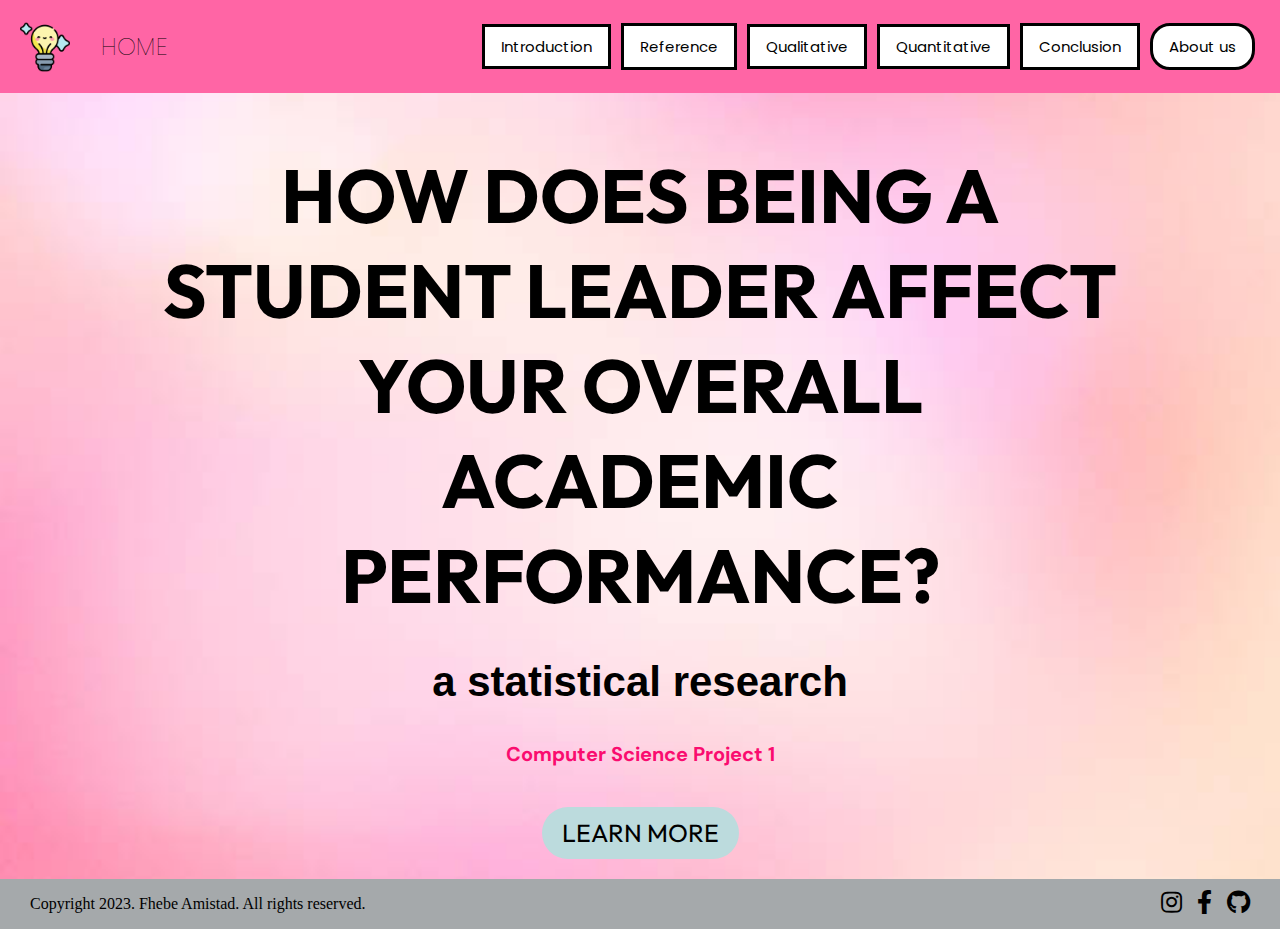
<file: index.html>
<!DOCTYPE html>
<html lang="en">


<head>
    <meta charset="UTF-8">
    <meta name="viewport" content="width=device-width, initial-scale=1.0">
    <title> Statistical Research on Student Leaders</title>
    <link href="https://fonts.googleapis.com/css2?family=Agbalumo&display=swap" rel="stylesheet">
    <link href="https://fonts.googleapis.com/css2?family=Poppins&display=swap" rel="stylesheet">
    <link href="https://fonts.googleapis.com/css2?family=Outfit&display=swap" rel="stylesheet">
    <link href="https://fonts.googleapis.com/css2?family=Playfair+Display:ital,wght@1,500&display=swap" rel="stylesheet">
    <link rel="stylesheet" href="https://cdnjs.cloudflare.com/ajax/libs/font-awesome/5.15.4/css/all.min.css">
    <link rel="stylesheet" href="styles.css">
    <link rel="icon" type="image/x-icon" href="images/favicon1.ico">
</head>

<body>
    <div class="navbar">
        <div class="navbar-left">
            <img src="images/favicon.png" alt="Logo" height="50">
            <a href="index.html">HOME</a></a>
        </div>
        <div class="navbar-right">
            <div class="dropdown">
                <a href="background.html">Introduction</a>
                <div class="dropdown-content">
                    <a href="background.html">Background</a>
                    <a href="objective.html">Objective</a>
                </div>
            </div>
            <a href="reference.html">Reference</a>
            <div class="dropdown">
                <a href="position.html">Qualitative</a>
                <div class="dropdown-content">
                    <a href="position.html">Position</a>
                    <a href="school.html">School</a>
                </div>
            </div>
            <div class="dropdown">
                <a href="grades.html">Quantitative</a>
                <div class="dropdown-content">
                    <a href="grades.html">Grades</a>
                    <a href="age.html">Age</a>
                </div>
            </div>
            <a href="conclusion.html">Conclusion</a>
            <a href="aboutus.html" class="circle">About us</a>
        </div>
    </div>

    <h1>HOW DOES BEING A STUDENT LEADER AFFECT YOUR OVERALL ACADEMIC PERFORMANCE?</h1>
    <h2>a statistical research</h2>
    <h3> Computer Science Project 1</h3>
    <div class="learn-more" onclick="window.location.href='background.html'"> LEARN MORE </div>
    

    <footer>
        <p>Copyright 2023. Fhebe Amistad. All rights reserved.</p>
        <div class="footer-links">
            <a href="https://www.instagram.com/ahahahahnahaba/"><i class="fab fa-instagram"></i></a>
            <a href="https://www.facebook.com/fhebeanne.amistad"><i class="fab fa-facebook-f"></i></a>
            <a href="https://github.com/asdfjkl000"><i class="fab fa-github"></i></a>
        </div>
    </footer>
    
</body>

</html>
</file>
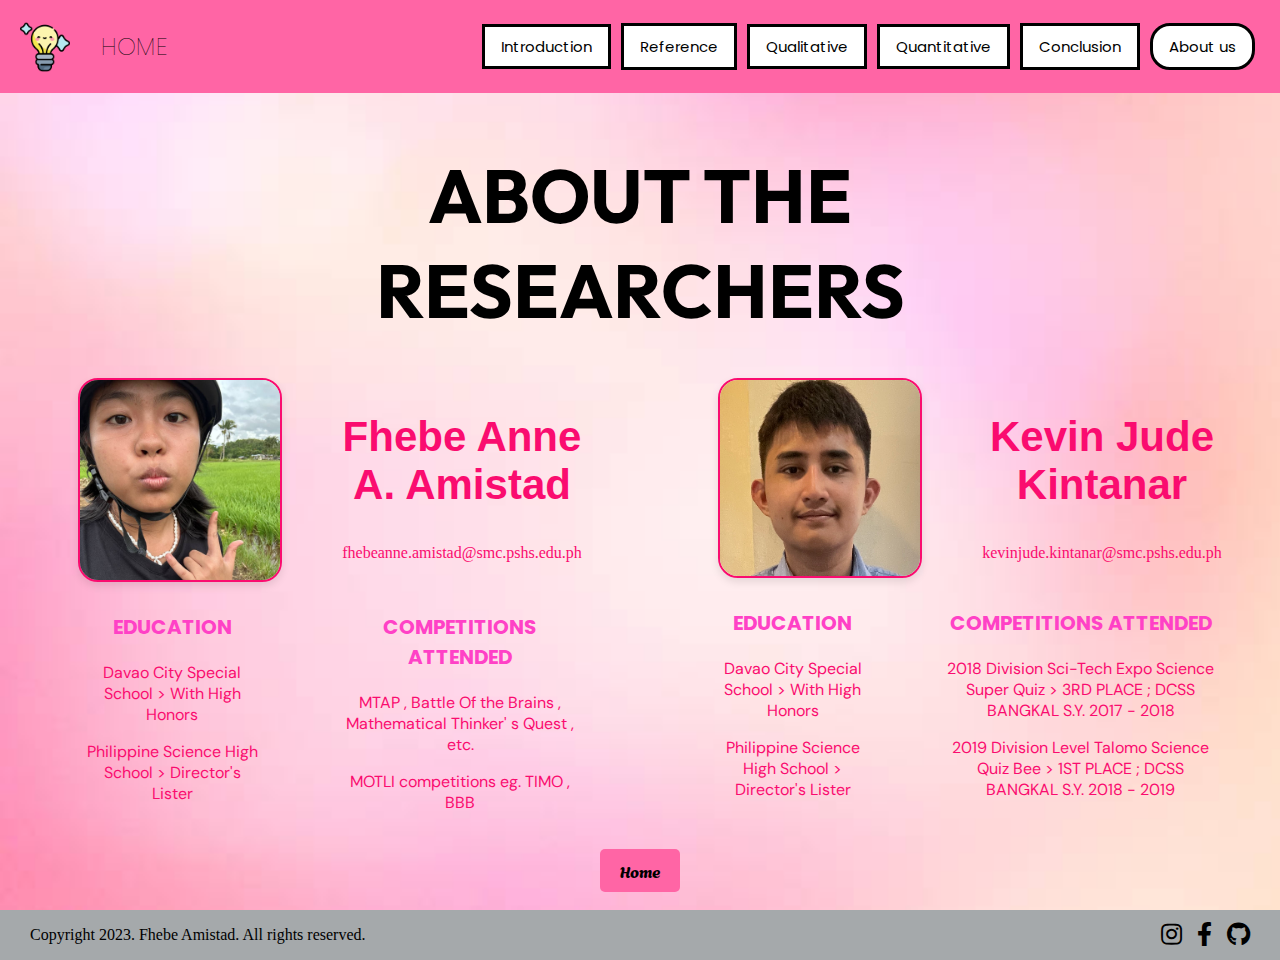
<file: aboutus.html>
<!DOCTYPE html>
<html lang="en">


<head>
    <meta charset="UTF-8">
    <meta name="viewport" content="width=device-width, initial-scale=1.0">
    <title>About us</title>
    <link href="https://fonts.googleapis.com/css2?family=Agbalumo&display=swap" rel="stylesheet">
    <link href="https://fonts.googleapis.com/css2?family=Poppins&display=swap" rel="stylesheet">
    <link href="https://fonts.googleapis.com/css2?family=Outfit&display=swap" rel="stylesheet">
    <link href="https://fonts.googleapis.com/css2?family=Playfair+Display:ital,wght@1,500&display=swap" rel="stylesheet">
    <link rel="stylesheet" href="https://cdnjs.cloudflare.com/ajax/libs/font-awesome/5.15.4/css/all.min.css">
    <link rel="stylesheet" href="styles.css">
    <link rel="icon" type="image/x-icon" href="images/favicon1.ico">
</head>

<body>
    <div class="navbar">
        <div class="navbar-left">
            <img src="images/favicon.png" alt="Logo" height="50">
            <a href="index.html">HOME</a></a>
        </div>           

        <div class="navbar-right">
            <div class="dropdown">
                <a href="background.html">Introduction</a>
                <div class="dropdown-content">
                    <a href="background.html">Background</a>
                    <a href="objective.html">Objective</a>
                </div>
            </div>
            <a href="reference.html">Reference</a>
            <div class="dropdown">
                <a href="position.html">Qualitative</a>
                <div class="dropdown-content">
                    <a href="position.html">Position</a>
                    <a href="school.html">School</a>
                </div>
            </div>
            <div class="dropdown">
                <a href="grades.html">Quantitative</a>
                <div class="dropdown-content">
                    <a href="grades.html">Grades</a>
                    <a href="age.html">Age</a>
                </div>
            </div>
            <a href="conclusion.html">Conclusion</a>
            <a href="aboutus.html" class="circle">About us</a>
        </div>
    </div>

    <h1>ABOUT THE RESEARCHERS</h1>
    <div class="researchers-container">
    
        <div class="researcher">
            <div class="header">
                <img src="images/fhebe.jpg" alt="Researcher 1" class="researcher-img">
                <div class="header-info">
                    <h2>Fhebe Anne A. Amistad</h2>
                    <p>fhebeanne.amistad@smc.pshs.edu.ph</p>
                </div>
            </div>
            <div class="body">
                <div class="educ">
                    <h3>EDUCATION</h3>
                    <p>Davao City Special School > With High Honors</p>
                    <p>Philippine Science High School > Director's Lister</p>
                </div>
                <div class="comp">
                    <h3>COMPETITIONS ATTENDED</h3>
                    <p>MTAP , Battle Of the Brains , Mathematical Thinker' s Quest , etc.</p>
                    <p>MOTLI competitions eg. TIMO , BBB</p>
                </div>
            </div>
        </div>
    
        <div class="researcher">
            <div class="header">
                <img src="images/kevin.png" alt="Researcher 1" class="researcher-img">
                <div class="header-info">
                    <h2>Kevin Jude Kintanar</h2>
                    <p>kevinjude.kintanar@smc.pshs.edu.ph</p>
                </div>
            </div>
            <div class="body">
                <div class="educ">
                    <h3>EDUCATION</h3>
                    <p>Davao City Special School > With High Honors </p>
                    <p>Philippine Science High School > Director's Lister </p>
                </div>
                <div class="comp">
                    <h3>COMPETITIONS ATTENDED</h3>
                    <p>2018 Division Sci-Tech Expo Science Super Quiz > 3RD PLACE ; DCSS BANGKAL S.Y. 2017 - 2018</p>
                    <p>2019 Division Level Talomo Science Quiz Bee > 1ST PLACE ; DCSS BANGKAL S.Y. 2018 - 2019</p>
                </div>
            </div>
        </div>
    
        
    </div>
    
    <a href="index.html" class="home-btn">Home</a>
        <br><br>

    <footer>
        <p>Copyright 2023. Fhebe Amistad. All rights reserved.</p>
        <div class="footer-links">
            <a href="https://www.instagram.com/ahahahahnahaba/"><i class="fab fa-instagram"></i></a>
            <a href="https://https://www.facebook.com/fhebeanne.amistad"><i class="fab fa-facebook-f"></i></a>
            <a href="https://github.com/asdfjkl000"><i class="fab fa-github"></i></a>
        </div>
    </footer>
    
</body>

</html>
</file>
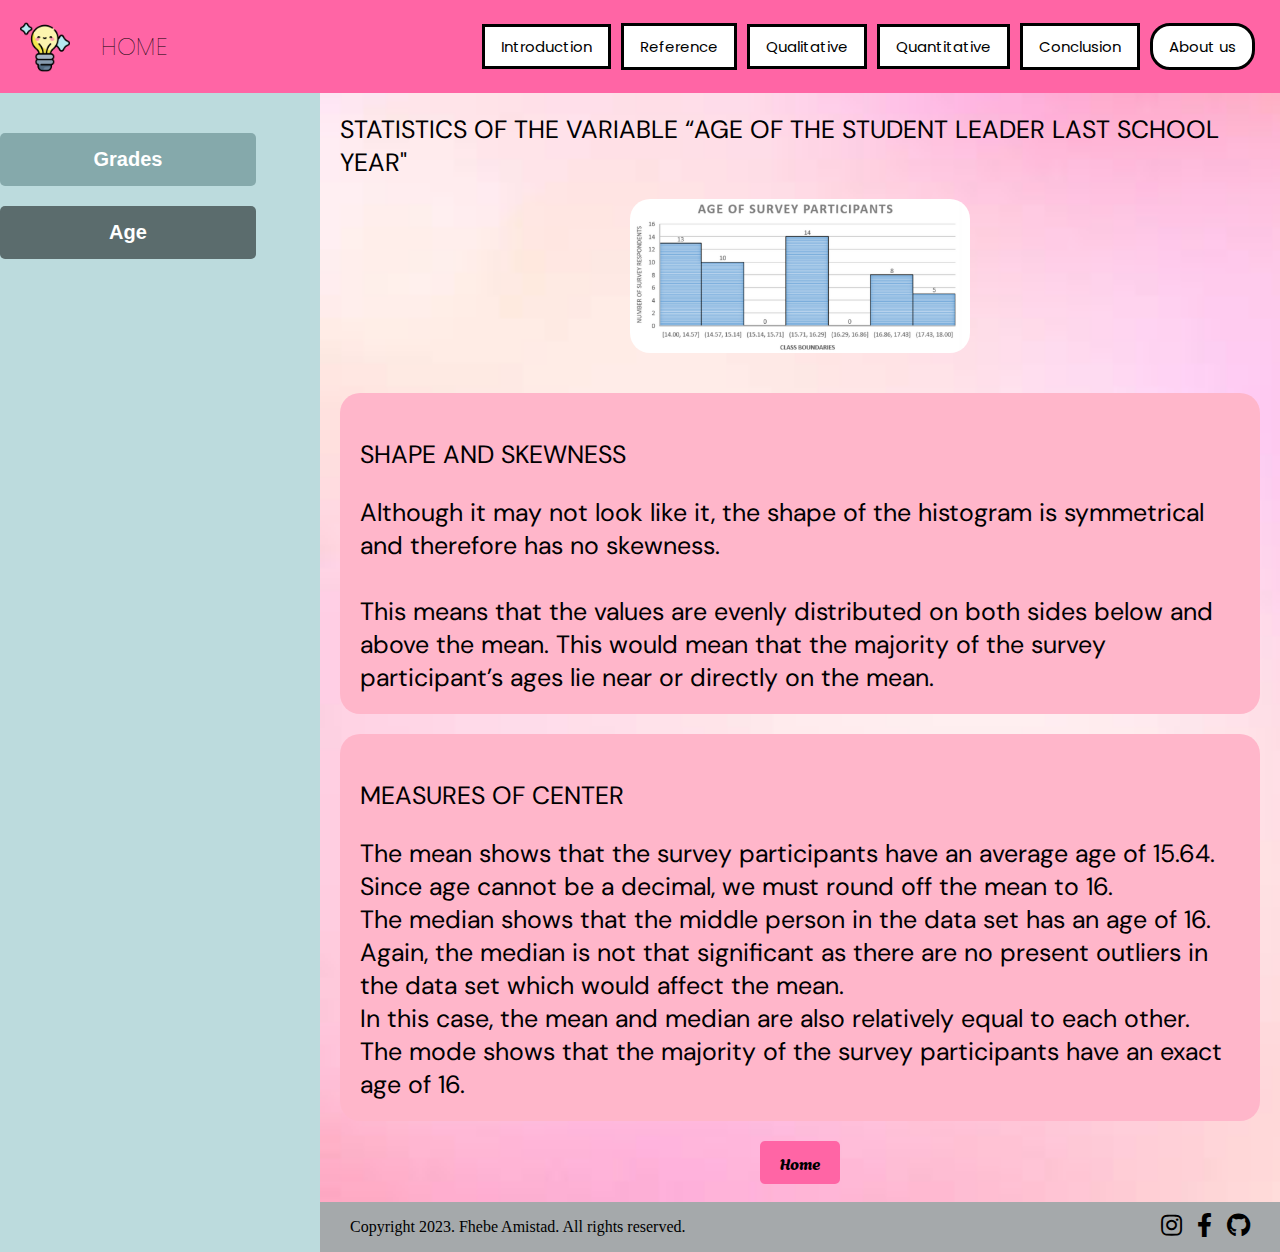
<file: age.html>
<!DOCTYPE html>
<html lang="en">


<head>
    <meta charset="UTF-8">
    <meta name="viewport" content="width=device-width, initial-scale=1.0">
    <title>Age statistics</title>
    <link href="https://fonts.googleapis.com/css2?family=Agbalumo&display=swap" rel="stylesheet">
    <link href="https://fonts.googleapis.com/css2?family=Poppins&display=swap" rel="stylesheet">
    <link href="https://fonts.googleapis.com/css2?family=Outfit&display=swap" rel="stylesheet">
    <link href="https://fonts.googleapis.com/css2?family=Playfair+Display:ital,wght@1,500&display=swap" rel="stylesheet">
    <link rel="stylesheet" href="https://cdnjs.cloudflare.com/ajax/libs/font-awesome/5.15.4/css/all.min.css">
    <link rel="stylesheet" href="styles.css">
    <link rel="icon" type="image/x-icon" href="images/favicon1.ico">
</head>

<body>
    <div class="navbar">
        <div class="navbar-left">
            <img src="images/favicon.png" alt="Logo" height="50">
            <a href="index.html">HOME</a></a>
        </div>
        <div class="navbar-right">
            <div class="dropdown">
                <a href="background.html">Introduction</a>
                <div class="dropdown-content">
                    <a href="background.html">Background</a>
                    <a href="objective.html">Objective</a>
                </div>
            </div>
            <a href="reference.html">Reference</a>
            <div class="dropdown">
                <a href="position.html">Qualitative</a>
                <div class="dropdown-content">
                    <a href="position.html">Position</a>
                    <a href="school.html">School</a>
                </div>
            </div>
            <div class="dropdown">
                <a href="grades.html">Quantitative</a>
                <div class="dropdown-content">
                    <a href="grades.html">Grades</a>
                    <a href="age.html">Age</a>
                </div>
            </div>
            <a href="conclusion.html">Conclusion</a>
            <a href="aboutus.html" class="circle">About us</a>
        </div>
    </div>

    <div class="container">
        <div class="left-column">
            <button class="nav-btn">Grades</button>
            <button class="nav-btn active">Age</button>
        </div>
        
        <div class="right-column">
            <p class="text-section">STATISTICS OF THE VARIABLE “AGE OF THE STUDENT LEADER LAST SCHOOL YEAR"</p>
            <div class="img-text">
                <img src="images/picture12.png" alt="Picture 4" class="study-image">
            </div>
            
            <div class="text-section background">
                <p class="title">SHAPE AND SKEWNESS</p>
                Although it may not look like it, the shape of the histogram is symmetrical and therefore has no skewness.<br><br>
                This means that the values are evenly distributed on both sides below and above the mean. This would mean that the majority of
                the survey participant’s ages lie near or directly on the mean.</div>

            <div class="text-section background"><p class="title">MEASURES OF CENTER</p>
                The mean shows that the survey participants have an average age of 15.64. Since age cannot be a decimal, we must round off the mean to
                16.<br>
                The median shows that the middle person in the data set has an age of 16. Again, the median is not that significant as there are no present
                outliers in the data set which would affect the mean.<br>
                In this case, the mean and median are also relatively equal to each other.<br>
                The mode shows that the majority of the survey participants have an exact age of 16.</div>
            <a href="index.html" class="home-btn">Home</a>

            <br><br>

            <footer>
                <p>Copyright 2023. Fhebe Amistad. All rights reserved.</p>
                <div class="footer-links">
                    <a href="https://www.instagram.com/ahahahahnahaba/"><i class="fab fa-instagram"></i></a>
                    <a href="https://www.facebook.com/fhebeanne.amistad"><i class="fab fa-facebook-f"></i></a>
                    <a href="https://github.com/asdfjkl000"><i class="fab fa-github"></i></a>
                </div>
            </footer>
        </div>
    </div>

    
    
</body>

</html>
</file>
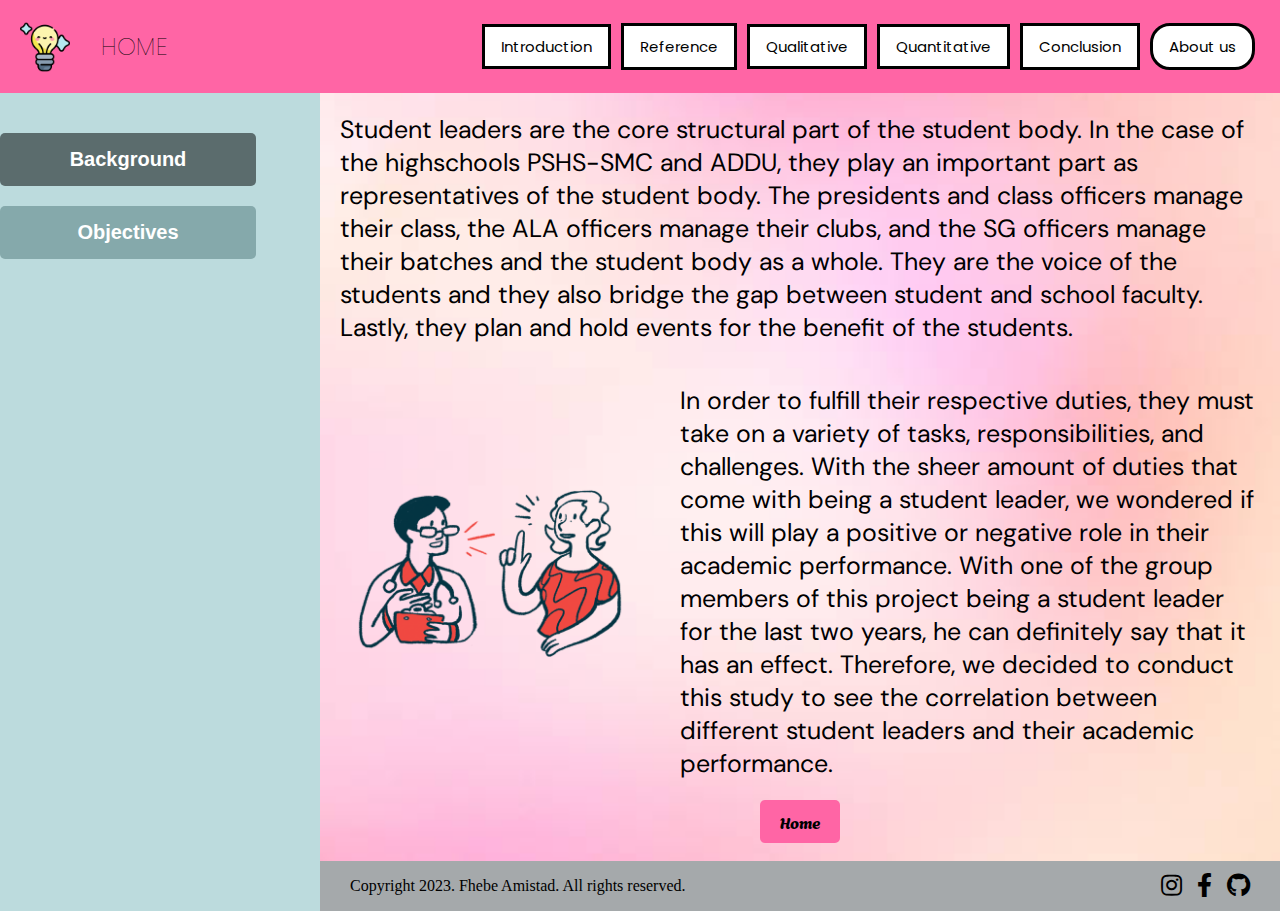
<file: background.html>
<!DOCTYPE html>
<html lang="en">


<head>
    <meta charset="UTF-8">
    <meta name="viewport" content="width=device-width, initial-scale=1.0">
    <title>Background</title>
    <link href="https://fonts.googleapis.com/css2?family=Agbalumo&display=swap" rel="stylesheet">
    <link href="https://fonts.googleapis.com/css2?family=Poppins&display=swap" rel="stylesheet">
    <link href="https://fonts.googleapis.com/css2?family=Outfit&display=swap" rel="stylesheet">
    <link href="https://fonts.googleapis.com/css2?family=Playfair+Display:ital,wght@1,500&display=swap" rel="stylesheet">
    <link rel="stylesheet" href="https://cdnjs.cloudflare.com/ajax/libs/font-awesome/5.15.4/css/all.min.css">
    <link rel="stylesheet" href="styles.css">
    <link rel="icon" type="image/x-icon" href="images/favicon1.ico">
</head>

<body>
    <div class="navbar">
        <div class="navbar-left">
            <img src="images/favicon.png" alt="Logo" height="50">
            <a href="index.html">HOME</a></a>
        </div>
        <div class="navbar-right">
            <div class="dropdown">
                <a href="background.html">Introduction</a>
                <div class="dropdown-content">
                    <a href="background.html">Background</a>
                    <a href="objective.html">Objective</a>
                </div>
            </div>
            <a href="reference.html">Reference</a>
            <div class="dropdown">
                <a href="position.html">Qualitative</a>
                <div class="dropdown-content">
                    <a href="position.html">Position</a>
                    <a href="school.html">School</a>
                </div>
            </div>
            <div class="dropdown">
                <a href="grades.html">Quantitative</a>
                <div class="dropdown-content">
                    <a href="grades.html">Grades</a>
                    <a href="age.html">Age</a>
                </div>
            </div>
            <a href="conclusion.html">Conclusion</a>
            <a href="aboutus.html" class="circle">About us</a>
        </div>
    </div>

    <div class="container">
        <div class="left-column">
            <button class="nav-btn active">Background</button>
            <button class="nav-btn">Objectives</button>
        </div>
        
        <div class="right-column">
            
            <p class="text-section">Student leaders are the core structural part of the student body. In the case of the
                highschools PSHS-SMC and ADDU, they play an important part as representatives of
                the student body. The presidents and class officers manage their class, the ALA
                officers manage their clubs, and the SG officers manage their batches and the
                student body as a whole. They are the voice of the students and they also bridge the
                gap between student and school faculty. Lastly, they plan and hold events for the
                benefit of the students.</p>

            <div class="img-text">
                <img src="images/picture1.jpg" alt="Picture 4" class="study-image">
                <p class="text-section">In order to fulfill their respective duties, they must take on a
                    variety of tasks, responsibilities, and challenges. With the sheer
                    amount of duties that come with being a student leader, we
                    wondered if this will play a positive or negative role in their
                    academic performance. With one of the group members of this
                    project being a student leader for the last two years, he can
                    definitely say that it has an effect. Therefore, we decided to
                    conduct this study to see the correlation between different
                    student leaders and their academic performance.</p>
            </div>
            
            <a href="index.html" class="home-btn">Home</a>

            <br><br>

            <footer>
                <p>Copyright 2023. Fhebe Amistad. All rights reserved.</p>
                <div class="footer-links">
                    <a href="https://www.instagram.com/ahahahahnahaba/"><i class="fab fa-instagram"></i></a>
                    <a href="https://www.facebook.com/fhebeanne.amistad"><i class="fab fa-facebook-f"></i></a>
                    <a href="https://github.com/asdfjkl000"><i class="fab fa-github"></i></a>
                </div>
            </footer>
        </div>
    </div>

    
    
</body>

</html>
</file>
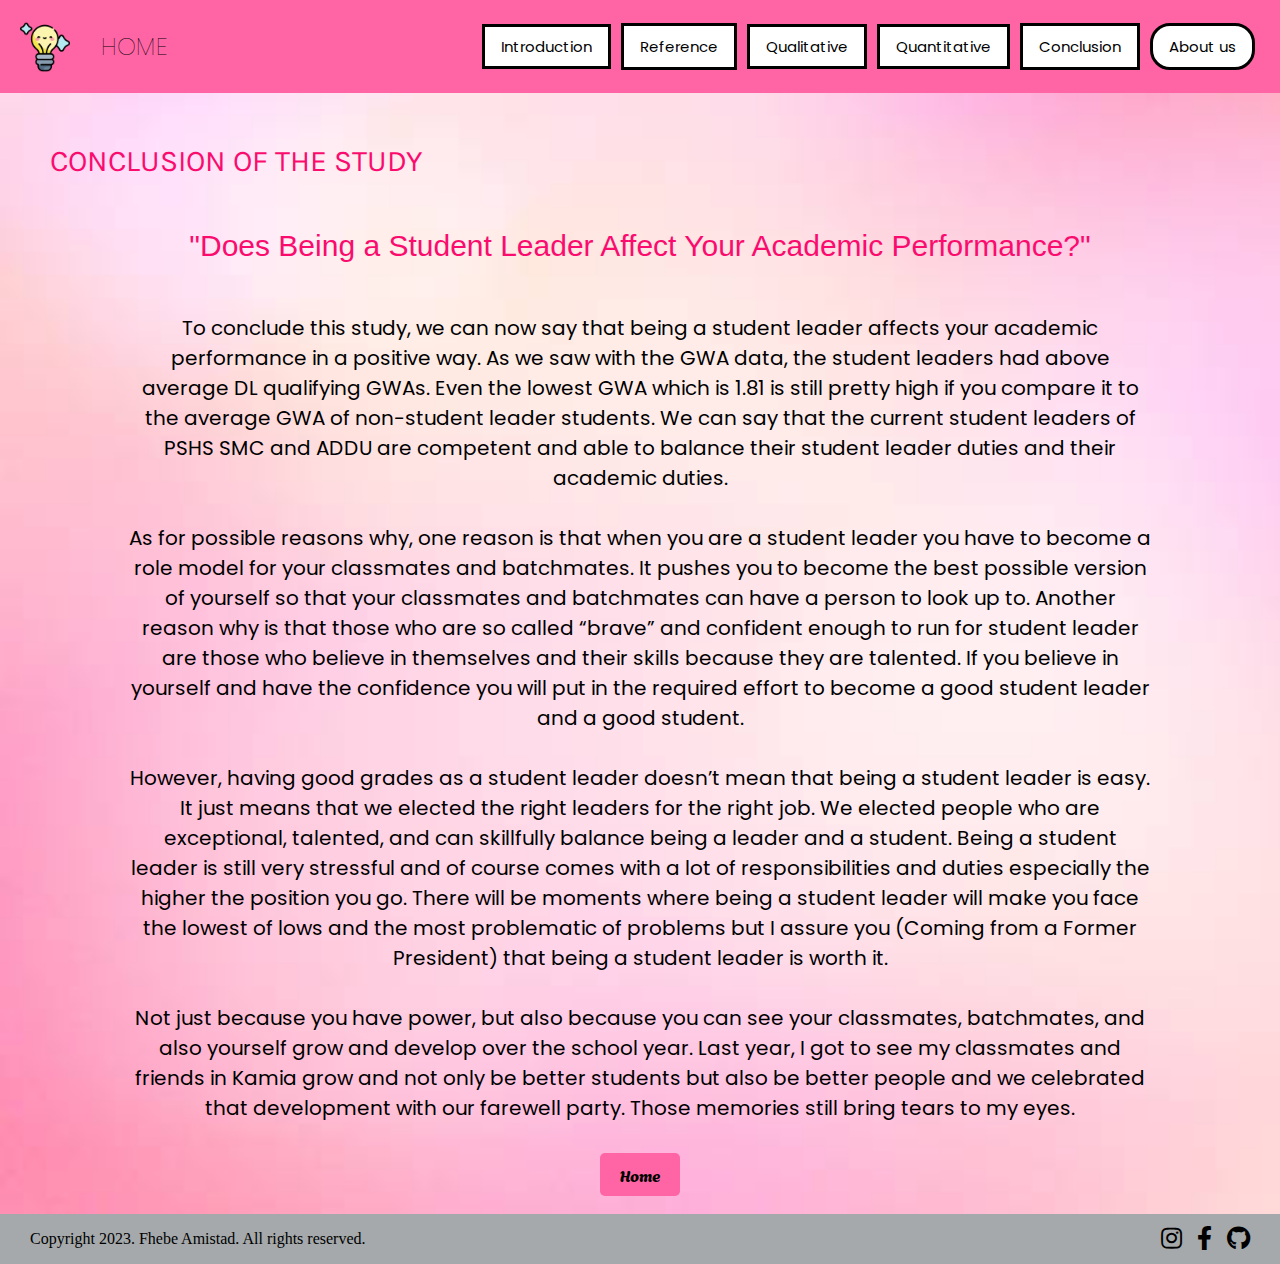
<file: conclusion.html>
<!DOCTYPE html>
<html lang="en">


<head>
    <meta charset="UTF-8">
    <meta name="viewport" content="width=device-width, initial-scale=1.0">
    <title>Conclusion</title>
    <link href="https://fonts.googleapis.com/css2?family=Agbalumo&display=swap" rel="stylesheet">
    <link href="https://fonts.googleapis.com/css2?family=Poppins&display=swap" rel="stylesheet">
    <link href="https://fonts.googleapis.com/css2?family=Outfit&display=swap" rel="stylesheet">
    <link href="https://fonts.googleapis.com/css2?family=Playfair+Display:ital,wght@1,500&display=swap" rel="stylesheet">
    <link rel="stylesheet" href="https://cdnjs.cloudflare.com/ajax/libs/font-awesome/5.15.4/css/all.min.css">
    <link rel="stylesheet" href="styles.css">
    <link rel="icon" type="image/x-icon" href="images/favicon1.ico">
</head>

<body>
    <div class="navbar">
        <div class="navbar-left">
            <img src="images/favicon.png" alt="Logo" height="50">
            <a href="index.html">HOME</a></a>
        </div>
        <div class="navbar-right">
            <div class="dropdown">
                <a href="background.html">Introduction</a>
                <div class="dropdown-content">
                    <a href="background.html">Background</a>
                    <a href="objective.html">Objective</a>
                </div>
            </div>
            <a href="reference.html">Reference</a>
            <div class="dropdown">
                <a href="position.html">Qualitative</a>
                <div class="dropdown-content">
                    <a href="position.html">Position</a>
                    <a href="school.html">School</a>
                </div>
            </div>
            <div class="dropdown">
                <a href="grades.html">Quantitative</a>
                <div class="dropdown-content">
                    <a href="grades.html">Grades</a>
                    <a href="age.html">Age</a>
                </div>
            </div>
            <a href="conclusion.html">Conclusion</a>
            <a href="aboutus.html" class="circle">About us</a>
        </div>
    </div>

        <p class="text-title">
            CONCLUSION OF THE STUDY
        </p>

        <p class="text-title2">
            "Does Being a Student Leader Affect Your Academic Performance?"
        </p>
        
        <p class="text-body">To conclude this study, we can now say that being a student leader affects your academic performance in a positive way. As we saw with the GWA data, the student leaders had
            above average DL qualifying GWAs. Even the lowest GWA which is 1.81 is still pretty high if you compare it to the average GWA of non-student leader students. We can say that
            the current student leaders of PSHS SMC and ADDU are competent and able to balance their student leader duties and their academic duties.<br><br>
            As for possible reasons why, one reason is that when you are a student leader you have to become a role model for your classmates and batchmates. It pushes you to become
            the best possible version of yourself so that your classmates and batchmates can have a person to look up to. Another reason why is that those who are so called “brave” and
            confident enough to run for student leader are those who believe in themselves and their skills because they are talented. If you believe in yourself and have the confidence you
            will put in the required effort to become a good student leader and a good student.<br><br>
            However, having good grades as a student leader doesn’t mean that being a student leader is easy. It just means that we elected the right leaders for the right job. We elected
            people who are exceptional, talented, and can skillfully balance being a leader and a student. Being a student leader is still very stressful and of course comes with a lot of
            responsibilities and duties especially the higher the position you go. There will be moments where being a student leader will make you face the lowest of lows and the most
            problematic of problems but I assure you (Coming from a Former President) that being a student leader is worth it.<br><br>
            Not just because you have power, but also because you can see your classmates, batchmates, and also yourself grow and develop over the school year. Last year, I got to see my
            classmates and friends in Kamia grow and not only be better students but also be better people and we celebrated that development with our farewell party. Those memories
            still bring tears to my eyes.
        </p>

        <a href="index.html" class="home-btn">Home</a>

        <br><br>

    <footer>
        <p>Copyright 2023. Fhebe Amistad. All rights reserved.</p>
        <div class="footer-links">
            <a href="https://www.instagram.com/ahahahahnahaba/"><i class="fab fa-instagram"></i></a>
            <a href="https://www.facebook.com/fhebeanne.amistad"><i class="fab fa-facebook-f"></i></a>
            <a href="https://github.com/asdfjkl000"><i class="fab fa-github"></i></a>
        </div>
    </footer>
    
</body>

</html>
</file>
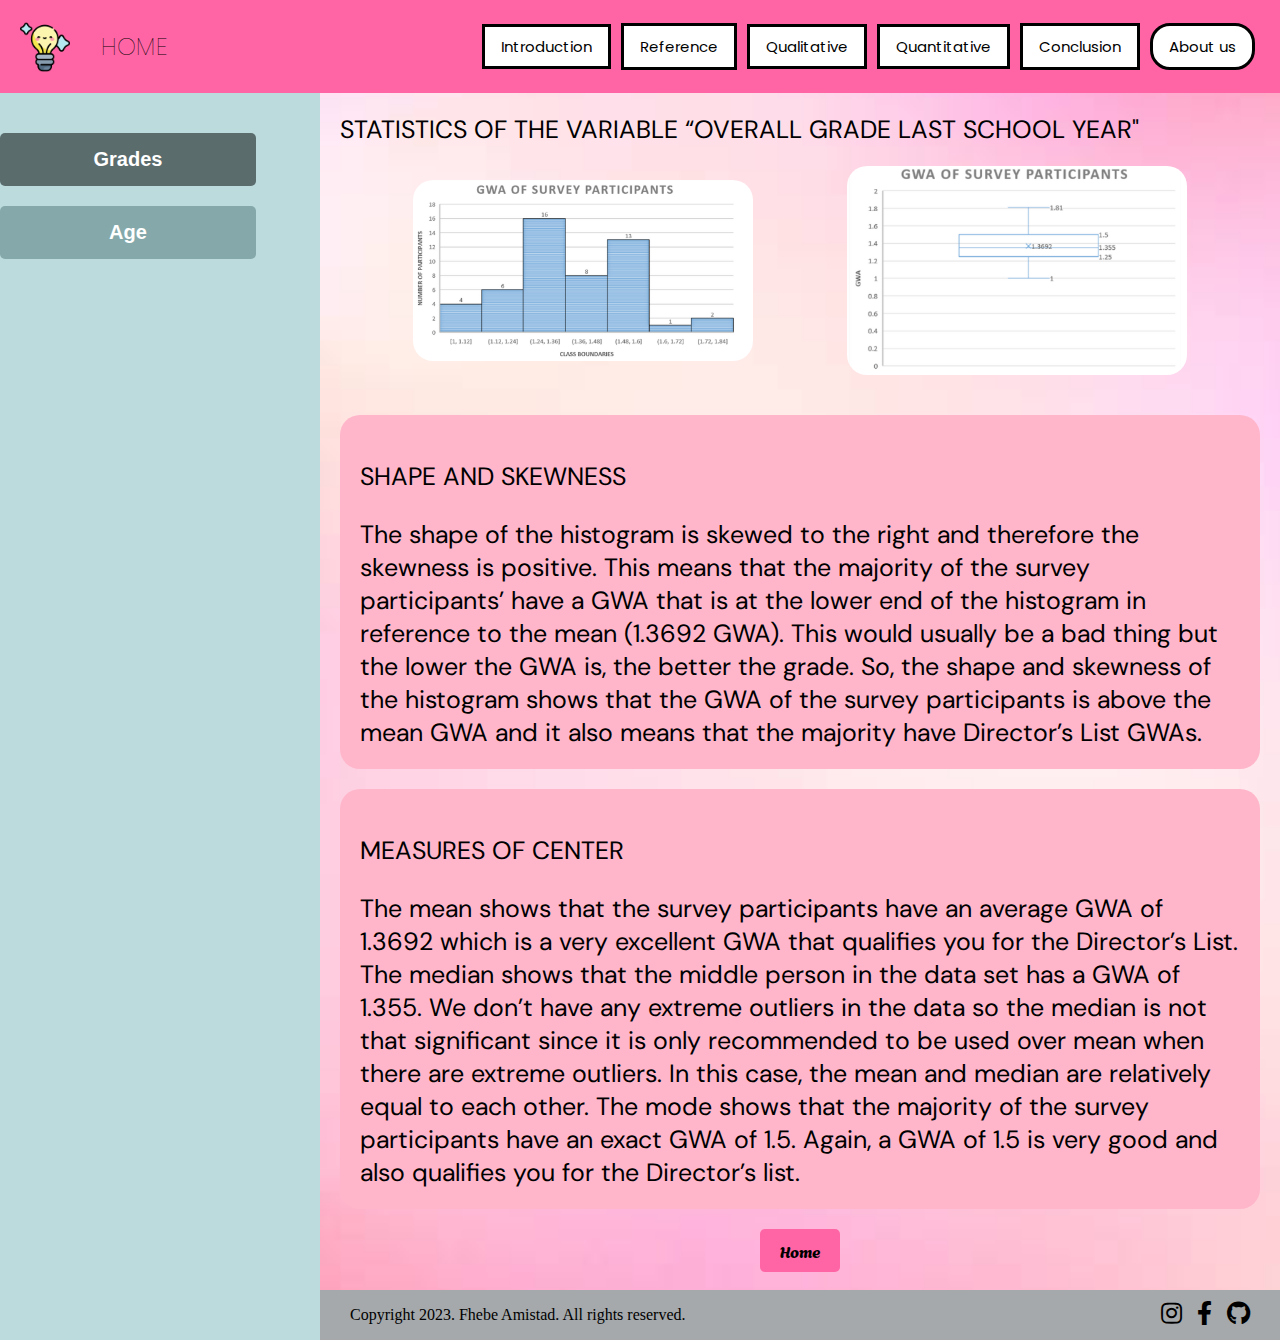
<file: grades.html>
<!DOCTYPE html>
<html lang="en">


<head>
    <meta charset="UTF-8">
    <meta name="viewport" content="width=device-width, initial-scale=1.0">
    <title>Grades statistics</title>
    <link href="https://fonts.googleapis.com/css2?family=Agbalumo&display=swap" rel="stylesheet">
    <link href="https://fonts.googleapis.com/css2?family=Poppins&display=swap" rel="stylesheet">
    <link href="https://fonts.googleapis.com/css2?family=Outfit&display=swap" rel="stylesheet">
    <link href="https://fonts.googleapis.com/css2?family=Playfair+Display:ital,wght@1,500&display=swap" rel="stylesheet">
    <link rel="stylesheet" href="https://cdnjs.cloudflare.com/ajax/libs/font-awesome/5.15.4/css/all.min.css">
    <link rel="stylesheet" href="styles.css">
    <link rel="icon" type="image/x-icon" href="images/favicon1.ico">
</head>

<body>
    <div class="navbar">
        <div class="navbar-left">
            <img src="images/favicon.png" alt="Logo" height="50">
            <a href="index.html">HOME</a></a>
        </div>
        <div class="navbar-right">
            <div class="dropdown">
                <a href="background.html">Introduction</a>
                <div class="dropdown-content">
                    <a href="background.html">Background</a>
                    <a href="objective.html">Objective</a>
                </div>
            </div>
            <a href="reference.html">Reference</a>
            <div class="dropdown">
                <a href="position.html">Qualitative</a>
                <div class="dropdown-content">
                    <a href="position.html">Position</a>
                    <a href="school.html">School</a>
                </div>
            </div>
            <div class="dropdown">
                <a href="grades.html">Quantitative</a>
                <div class="dropdown-content">
                    <a href="grades.html">Grades</a>
                    <a href="age.html">Age</a>
                </div>
            </div>
            <a href="conclusion.html">Conclusion</a>
            <a href="aboutus.html" class="circle">About us</a>
        </div>
    </div>

    <div class="container">
        <div class="left-column">
            <button class="nav-btn active">Grades</button>
            <button class="nav-btn">Age</button>
        </div>
        
        <div class="right-column">
            <p class="text-section">STATISTICS OF THE VARIABLE “OVERALL GRADE LAST SCHOOL YEAR"</p>
            <div class="img-text">
                <img src="images/picture10.png" alt="Picture 4" class="study-image">
                <img src="images/picture11.png" alt="Picture 4" class="study-image">
            </div>
            
            <div class="text-section background">
                <p class="title">SHAPE AND SKEWNESS</p>
                The shape of the histogram is skewed to the right and therefore the skewness is positive. This means that the majority of the
                survey participants’ have a GWA that is at the lower end of the histogram in reference to the mean (1.3692 GWA). This would
                usually be a bad thing but the lower the GWA is, the better the grade. So, the shape and skewness of the histogram shows that the
                GWA of the survey participants is above the mean GWA and it also means that the majority have Director’s List GWAs.</div>

            <div class="text-section background"><p class="title">MEASURES OF CENTER</p>
                The mean shows that the survey participants have an average GWA of 1.3692 which is a very excellent GWA that qualifies you for the
                Director’s List. The median shows that the middle person in the data set has a GWA of 1.355. We don’t have any extreme outliers in the data
                so the median is not that significant since it is only recommended to be used over mean when there are extreme outliers. In this case, the
                mean and median are relatively equal to each other.
                The mode shows that the majority of the survey participants have an exact GWA of 1.5. Again, a GWA of 1.5 is very good and also qualifies you
                for the Director’s list.</div>
            <a href="index.html" class="home-btn">Home</a>

            <br><br>

            <footer>
                <p>Copyright 2023. Fhebe Amistad. All rights reserved.</p>
                <div class="footer-links">
                    <a href="https://www.instagram.com/ahahahahnahaba/"><i class="fab fa-instagram"></i></a>
                    <a href="https://www.facebook.com/fhebeanne.amistad"><i class="fab fa-facebook-f"></i></a>
                    <a href="https://github.com/asdfjkl000"><i class="fab fa-github"></i></a>
                </div>
            </footer>
        </div>
    </div>

    
    
</body>

</html>
</file>
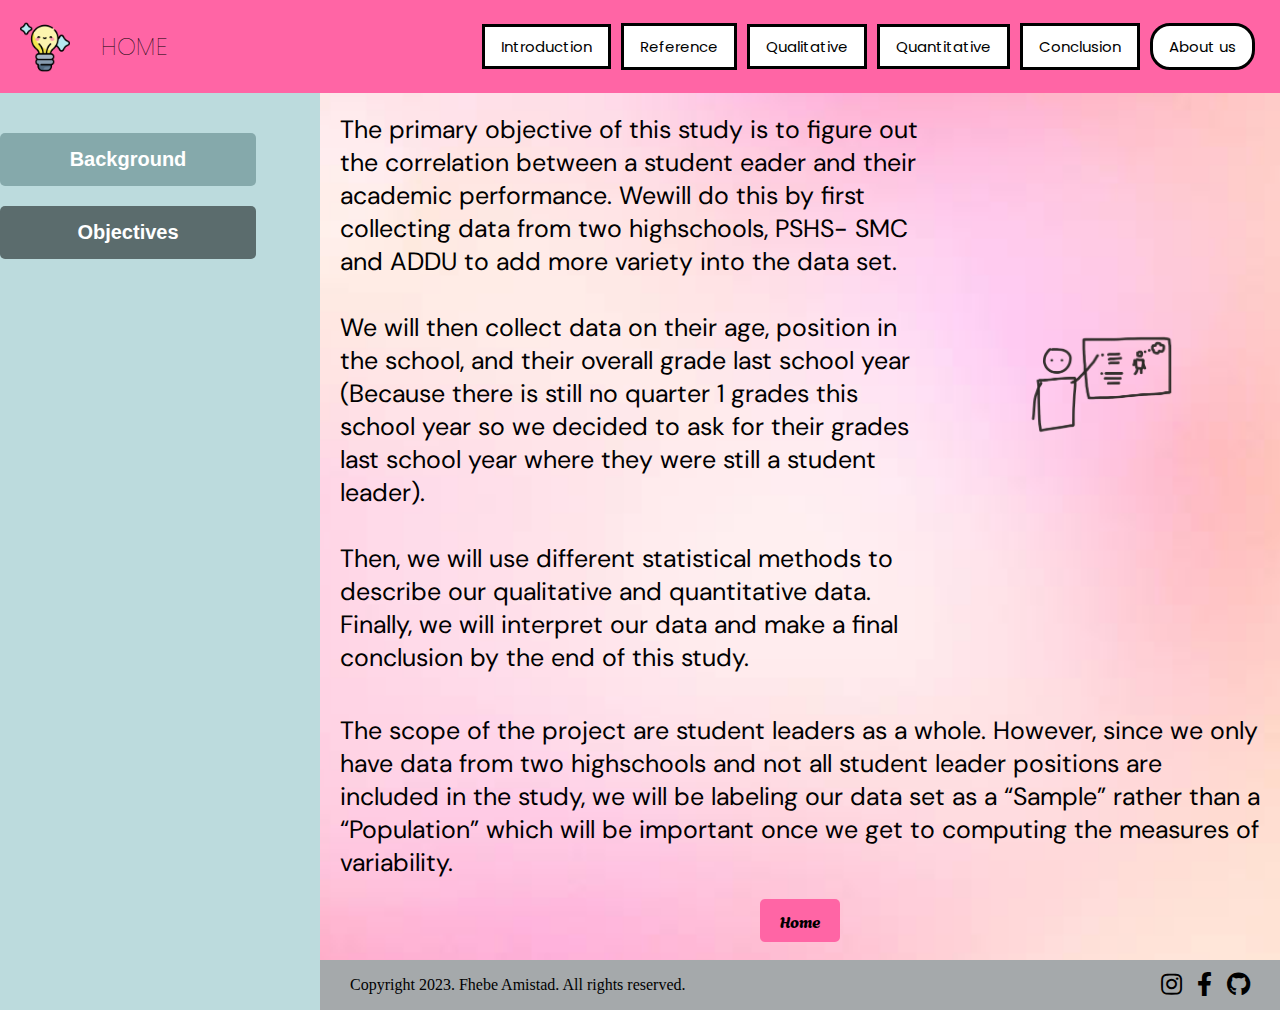
<file: objective.html>
<!DOCTYPE html>
<html lang="en">


<head>
    <meta charset="UTF-8">
    <meta name="viewport" content="width=device-width, initial-scale=1.0">
    <title>Objective</title>
    <link href="https://fonts.googleapis.com/css2?family=Agbalumo&display=swap" rel="stylesheet">
    <link href="https://fonts.googleapis.com/css2?family=Poppins&display=swap" rel="stylesheet">
    <link href="https://fonts.googleapis.com/css2?family=Outfit&display=swap" rel="stylesheet">
    <link href="https://fonts.googleapis.com/css2?family=Playfair+Display:ital,wght@1,500&display=swap" rel="stylesheet">
    <link rel="stylesheet" href="https://cdnjs.cloudflare.com/ajax/libs/font-awesome/5.15.4/css/all.min.css">
    <link rel="stylesheet" href="styles.css">
    <link rel="icon" type="image/x-icon" href="images/favicon1.ico">
</head>

<body>
    <div class="navbar">
        <div class="navbar-left">
            <img src="images/favicon.png" alt="Logo" height="50">
            <a href="index.html">HOME</a></a>
        </div>
        <div class="navbar-right">
            <div class="dropdown">
                <a href="background.html">Introduction</a>
                <div class="dropdown-content">
                    <a href="background.html">Background</a>
                    <a href="objective.html">Objective</a>
                </div>
            </div>
            <a href="reference.html">Reference</a>
            <div class="dropdown">
                <a href="position.html">Qualitative</a>
                <div class="dropdown-content">
                    <a href="position.html">Position</a>
                    <a href="school.html">School</a>
                </div>
            </div>
            <div class="dropdown">
                <a href="grades.html">Quantitative</a>
                <div class="dropdown-content">
                    <a href="grades.html">Grades</a>
                    <a href="age.html">Age</a>
                </div>
            </div>
            <a href="conclusion.html">Conclusion</a>
            <a href="aboutus.html" class="circle">About us</a>
        </div>
    </div>

    <div class="container">
        <div class="left-column">
            <button class="nav-btn">Background</button>
            <button class="nav-btn active">Objectives</button>
        </div>
        
        <div class="right-column">
            <div class="img-text">
                <p class="text-section">The primary objective of this study is to figure out the correlation
                    between a student eader and their academic performance. Wewill do this by first collecting data from two highschools, PSHS-
                    SMC and ADDU to add more variety into the data set.<br><br>
                    
                    We will then collect data on their age, position in the school, and
                    their overall grade last school year (Because there is still no
                    quarter 1 grades this school year so we decided to ask for their
                    grades last school year where they were still a student leader).<br><br>
                    
                    Then, we will use different statistical methods to describe our
                    qualitative and quantitative data. Finally, we will interpret our
                    data and make a final conclusion by the end of this study.</p>
                <img src="images/picture4.png" alt="Picture 4" class="study-image">
            </div>
            
            <p class="text-section">The scope of the project are student leaders as a whole. However, since we only
                have data from two highschools and not all student leader positions are included in
                the study, we will be labeling our data set as a “Sample” rather than a “Population”
                which will be important once we get to computing the measures of variability.</p>
            <a href="index.html" class="home-btn">Home</a>

            <br><br>

            <footer>
                <p>Copyright 2023. Fhebe Amistad. All rights reserved.</p>
                <div class="footer-links">
                    <a href="https://www.instagram.com/ahahahahnahaba/"><i class="fab fa-instagram"></i></a>
                    <a href="https://www.facebook.com/fhebeanne.amistad"><i class="fab fa-facebook-f"></i></a>
                    <a href="https://github.com"><i class="fab fa-github"></i></a>
                </div>
            </footer>
        </div>
    </div>

    
    
</body>

</html>
</file>
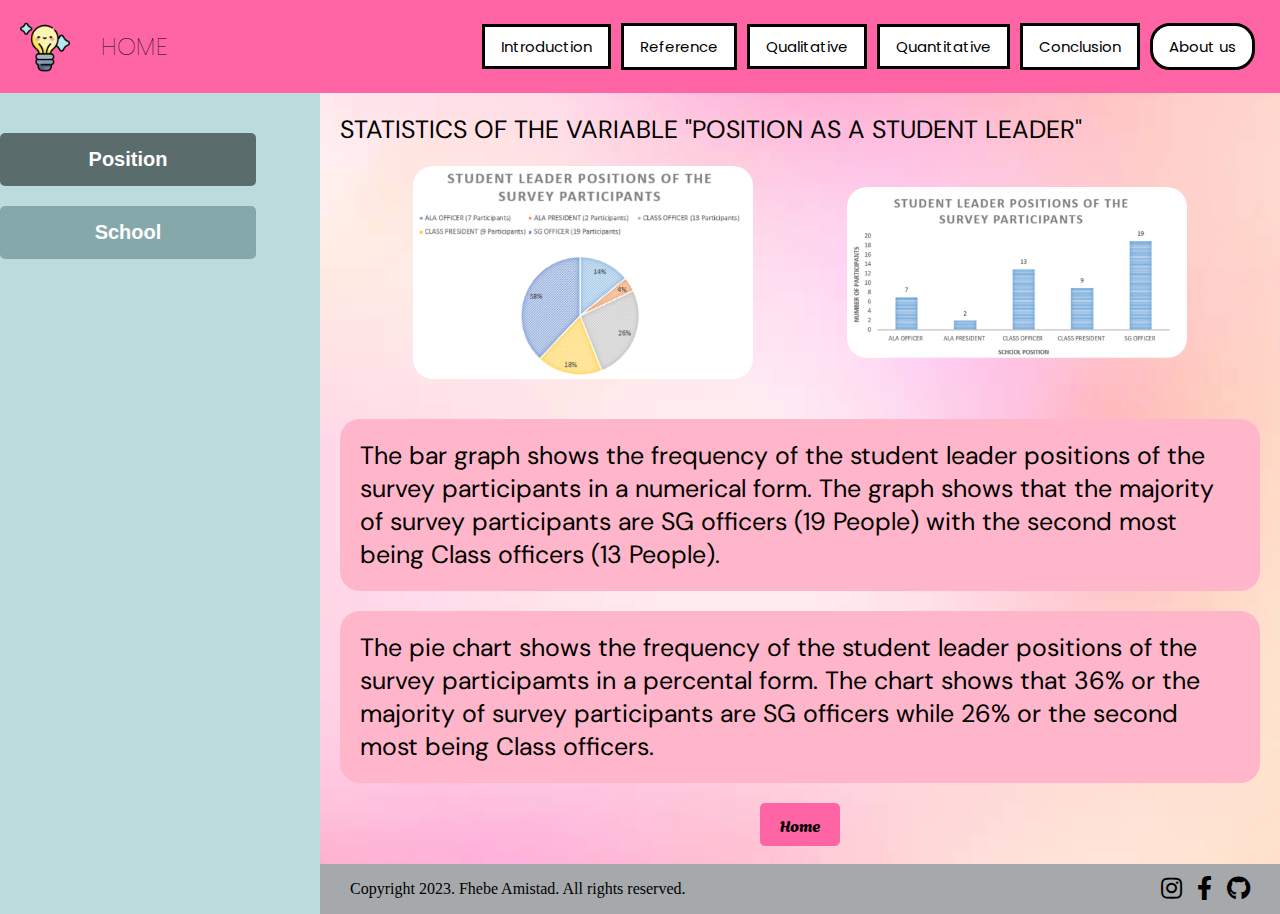
<file: position.html>
<!DOCTYPE html>
<html lang="en">


<head>
    <meta charset="UTF-8">
    <meta name="viewport" content="width=device-width, initial-scale=1.0">
    <title>Position statistics</title>
    <link href="https://fonts.googleapis.com/css2?family=Agbalumo&display=swap" rel="stylesheet">
    <link href="https://fonts.googleapis.com/css2?family=Poppins&display=swap" rel="stylesheet">
    <link href="https://fonts.googleapis.com/css2?family=Outfit&display=swap" rel="stylesheet">
    <link href="https://fonts.googleapis.com/css2?family=Playfair+Display:ital,wght@1,500&display=swap" rel="stylesheet">
    <link rel="stylesheet" href="https://cdnjs.cloudflare.com/ajax/libs/font-awesome/5.15.4/css/all.min.css">
    <link rel="stylesheet" href="styles.css">
    <link rel="icon" type="image/x-icon" href="images/favicon1.ico">
</head>

<body>
    <div class="navbar">
        <div class="navbar-left">
            <img src="images/favicon.png" alt="Logo" height="50">
            <a href="index.html">HOME</a></a>
        </div>
        <div class="navbar-right">
            <div class="dropdown">
                <a href="background.html">Introduction</a>
                <div class="dropdown-content">
                    <a href="background.html">Background</a>
                    <a href="objective.html">Objective</a>
                </div>
            </div>
            <a href="reference.html">Reference</a>
            <div class="dropdown">
                <a href="position.html">Qualitative</a>
                <div class="dropdown-content">
                    <a href="position.html">Position</a>
                    <a href="school.html">School</a>
                </div>
            </div>
            <div class="dropdown">
                <a href="grades.html">Quantitative</a>
                <div class="dropdown-content">
                    <a href="grades.html">Grades</a>
                    <a href="age.html">Age</a>
                </div>
            </div>
            <a href="conclusion.html">Conclusion</a>
            <a href="aboutus.html" class="circle">About us</a>
        </div>
    </div>

    <div class="container">
        <div class="left-column">
            <button class="nav-btn active">Position</button>
            <button class="nav-btn">School</button>
        </div>
        
        <div class="right-column">
            <p class="text-section">STATISTICS OF THE VARIABLE "POSITION AS A STUDENT LEADER"</p>
            <div class="img-text">
                <img src="images/picture6.png" alt="Picture 4" class="study-image">
                <img src="images/picture7.png" alt="Picture 4" class="study-image">
            </div>
            
            <p class="text-section background">The bar graph shows the frequency of the student leader positions of the survey participants in
                a numerical form. The graph shows that the majority of survey participants are SG officers (19
                People) with the second most being Class officers (13 People).</p>

            <p class="text-section background">The pie chart shows the frequency of the student leader positions of the survey
                participamts in a percental form. The chart shows that 36% or the majority of survey
                participants are SG officers while 26% or the second most being Class officers.</p>
            <a href="index.html" class="home-btn">Home</a>

            <br><br>

            <footer>
                <p>Copyright 2023. Fhebe Amistad. All rights reserved.</p>
                <div class="footer-links">
                    <a href="https://www.instagram.com/ahahahahnahaba/"><i class="fab fa-instagram"></i></a>
                    <a href="https://www.facebook.com/fhebeanne.amistad"><i class="fab fa-facebook-f"></i></a>
                    <a href="https://github.com/asdfjkl000"><i class="fab fa-github"></i></a>
                </div>
            </footer>
        </div>
    </div>

    
    
</body>

</html>
</file>
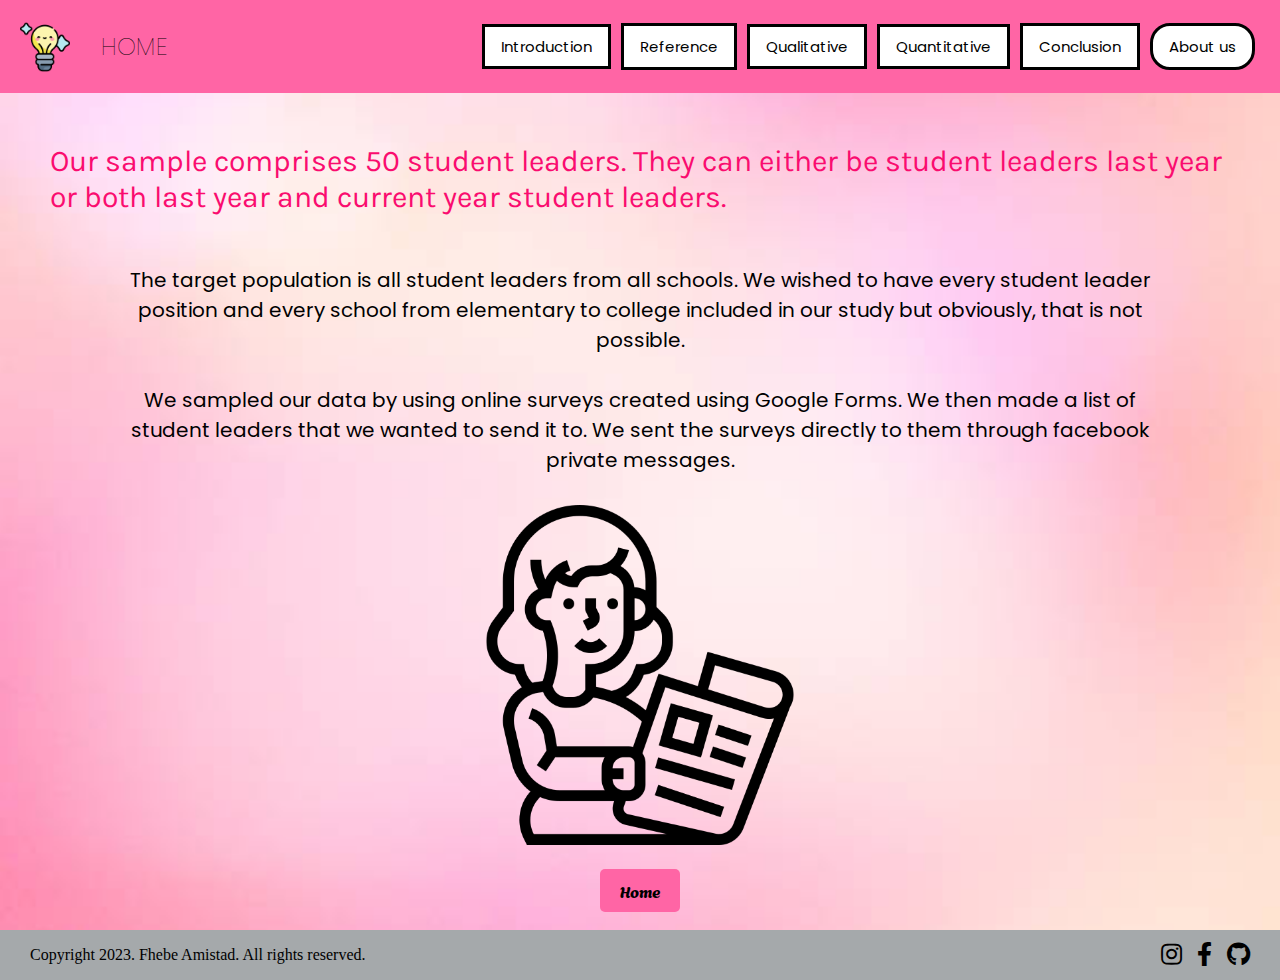
<file: reference.html>
<!DOCTYPE html>
<html lang="en">


<head>
    <meta charset="UTF-8">
    <meta name="viewport" content="width=device-width, initial-scale=1.0">
    <title>References</title>
    <link href="https://fonts.googleapis.com/css2?family=Agbalumo&display=swap" rel="stylesheet">
    <link href="https://fonts.googleapis.com/css2?family=Poppins&display=swap" rel="stylesheet">
    <link href="https://fonts.googleapis.com/css2?family=Outfit&display=swap" rel="stylesheet">
    <link href="https://fonts.googleapis.com/css2?family=Playfair+Display:ital,wght@1,500&display=swap" rel="stylesheet">
    <link rel="stylesheet" href="https://cdnjs.cloudflare.com/ajax/libs/font-awesome/5.15.4/css/all.min.css">
    <link rel="stylesheet" href="styles.css">
    <link rel="icon" type="image/x-icon" href="images/favicon1.ico">
</head>

<body>
    <div class="navbar">
        <div class="navbar-left">
            <img src="images/favicon.png" alt="Logo" height="50">
            <a href="index.html">HOME</a></a>
        </div>
        <div class="navbar-right">
            <div class="dropdown">
                <a href="background.html">Introduction</a>
                <div class="dropdown-content">
                    <a href="background.html">Background</a>
                    <a href="objective.html">Objective</a>
                </div>
            </div>
            <a href="reference.html">Reference</a>
            <div class="dropdown">
                <a href="position.html">Qualitative</a>
                <div class="dropdown-content">
                    <a href="position.html">Position</a>
                    <a href="school.html">School</a>
                </div>
            </div>
            <div class="dropdown">
                <a href="grades.html">Quantitative</a>
                <div class="dropdown-content">
                    <a href="grades.html">Grades</a>
                    <a href="age.html">Age</a>
                </div>
            </div>
            <a href="conclusion.html">Conclusion</a>
            <a href="aboutus.html" class="circle">About us</a>
        </div>
    </div>

        <p class="text-title">
            Our sample comprises 50 student leaders. They can either be student leaders last year or both last year and current year student leaders.
        </p>
        
        <p class="text-body">The target population is all student leaders from all schools. We wished to have
            every student leader position and every school from elementary to college included in our study but obviously, that is not possible.<br><br>
            
            We sampled our data by using online surveys created using Google Forms. We then
            made a list of student leaders that we wanted to send it to. We sent the surveys directly to them through facebook private messages.
        </p>

        <img src="images/picture5.png" alt="Picture 4" class="study-image"><br>

        <a href="index.html" class="home-btn">Home</a>

        <br><br>

    <footer>
        <p>Copyright 2023. Fhebe Amistad. All rights reserved.</p>
        <div class="footer-links">
            <a href="https://www.instagram.com/ahahahahnahaba/"><i class="fab fa-instagram"></i></a>
            <a href="https://www.facebook.com/fhebeanne.amistad"><i class="fab fa-facebook-f"></i></a>
            <a href="https://github.com/asdfjkl000"><i class="fab fa-github"></i></a>
        </div>
    </footer>
    
</body>

</html>
</file>
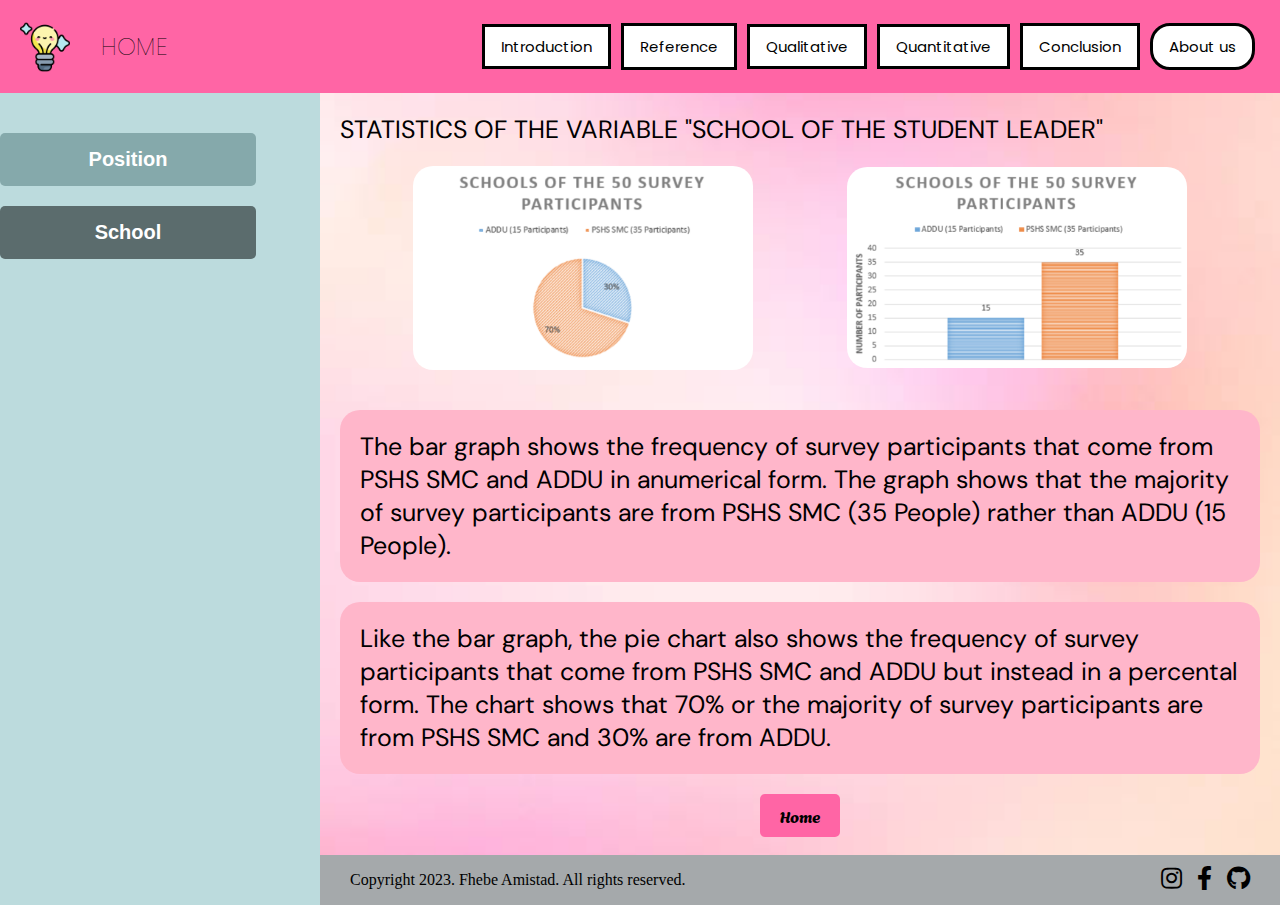
<file: school.html>
<!DOCTYPE html>
<html lang="en">


<head>
    <meta charset="UTF-8">
    <meta name="viewport" content="width=device-width, initial-scale=1.0">
    <title>School Statistics</title>
    <link href="https://fonts.googleapis.com/css2?family=Agbalumo&display=swap" rel="stylesheet">
    <link href="https://fonts.googleapis.com/css2?family=Poppins&display=swap" rel="stylesheet">
    <link href="https://fonts.googleapis.com/css2?family=Outfit&display=swap" rel="stylesheet">
    <link href="https://fonts.googleapis.com/css2?family=Playfair+Display:ital,wght@1,500&display=swap" rel="stylesheet">
    <link rel="stylesheet" href="https://cdnjs.cloudflare.com/ajax/libs/font-awesome/5.15.4/css/all.min.css">
    <link rel="stylesheet" href="styles.css">
    <link rel="icon" type="image/x-icon" href="images/favicon1.ico">
</head>

<body>
    <div class="navbar">
        <div class="navbar-left">
            <img src="images/favicon.png" alt="Logo" height="50">
            <a href="index.html">HOME</a></a>   
        </div>
        <div class="navbar-right">
            <div class="dropdown">
                <a href="background.html">Introduction</a>
                <div class="dropdown-content">
                    <a href="background.html">Background</a>
                    <a href="objective.html">Objective</a>
                </div>
            </div>
            <a href="reference.html">Reference</a>
            <div class="dropdown">
                <a href="position.html">Qualitative</a>
                <div class="dropdown-content">
                    <a href="position.html">Position</a>
                    <a href="school.html">School</a>
                </div>
            </div>
            <div class="dropdown">
                <a href="grades.html">Quantitative</a>
                <div class="dropdown-content">
                    <a href="grades.html">Grades</a>
                    <a href="age.html">Age</a>
                </div>
            </div>
            <a href="conclusion.html">Conclusion</a>
            <a href="aboutus.html" class="circle">About us</a>
        </div>
    </div>

    <div class="container">
        <div class="left-column">
            <button class="nav-btn">Position</button>
            <button class="nav-btn active">School</button>
        </div>
        
        <div class="right-column">
            <p class="text-section">STATISTICS OF THE VARIABLE "SCHOOL OF THE STUDENT LEADER"</p>
            <div class="img-text">
                <img src="images/picture8.png" alt="Picture 4" class="study-image">
                <img src="images/picture9.png" alt="Picture 4" class="study-image">
            </div>
            
            <p class="text-section background">The bar graph shows the frequency of survey participants that come from PSHS SMC
                and ADDU in anumerical form. The graph shows that the majority of survey
                participants are from PSHS SMC (35 People) rather than ADDU (15 People).</p>

            <p class="text-section background">Like the bar graph, the pie chart also shows the frequency of survey participants that come
                from PSHS SMC and ADDU but instead in a percental form. The chart shows that 70% or the
                majority of survey participants are from PSHS SMC and 30% are from ADDU.</p>
            <a href="index.html" class="home-btn">Home</a>

            <br><br>

            <footer>
                <p>Copyright 2023. Fhebe Amistad. All rights reserved.</p>
                <div class="footer-links">
                    <a href="https://www.instagram.com/ahahahahnahaba/"><i class="fab fa-instagram"></i></a>
                    <a href="https://www.facebook.com/fhebeanne.amistad"><i class="fab fa-facebook-f"></i></a>
                    <a href="https://github.com/asdfjkl000"><i class="fab fa-github"></i></a>
                </div>
            </footer>
        </div>
    </div>

    
    
</body>

</html>
</file>
<file: styles.css>
@import url('https://fonts.googleapis.com/css2?family=Agbalumo&family=Bona+Nova&family=DM+Sans:opsz@9..40&family=Dela+Gothic+One&family=Gabarito:wght@600&family=Josefin+Sans:ital,wght@0,700;1,400&family=Jost&family=Lato:wght@700&family=Manrope:wght@600&family=Poppins&family=Public+Sans&family=Raleway:ital@1&family=Roboto:wght@100&family=Space+Grotesk:wght@500&family=Vesper+Libre:wght@500&family=Young+Serif&display=swap');
@import url('https://fonts.googleapis.com/css2?family=Agbalumo&family=Bona+Nova&family=DM+Sans:opsz@9..40&family=Dela+Gothic+One&family=Gabarito:wght@600&family=Josefin+Sans:ital,wght@0,700;1,400&family=Jost&family=Karla:wght@700&family=Lato:wght@700&family=Manrope:wght@600&family=Poppins&family=Public+Sans&family=Raleway:ital@1&family=Roboto:wght@100&family=Space+Grotesk:wght@500&family=Vesper+Libre:wght@500&family=Young+Serif&display=swap');

body {
    background-image: url('images/bg.jpg');
    background-size: cover;
    margin: 0;
    text-align: center;
}
/*navbar*/
.navbar {
    background-color: #ff65a5;
    display: flex;
    justify-content: space-between;
    padding: 10px;
    font-family: 'Poppins', sans-serif;
    padding: 20px 20px;
}

.navbar-left {
    display: flex;
    align-items: center;
}

.navbar-left img {
    margin-right: 10px;
}

.navbar-left a{
    font-size: 24px;
    font-weight: 100;
}

.navbar-right {
    display: flex;
    align-items: center;
}

.navbar-right a{
    background: #ffffff;
    border-color: #000;
    border: solid;
    font-size: 15px;
}

.navbar a {
    text-decoration: none;
    color: #000;
    padding: 9px 16px;
    margin: 0 5px;
    
}

.navbar a:hover {
    color: #000000;
    background-color: #FA0C6F;
}
/*dropdown*/
.dropdown {
    position: relative;
    display:inline-block;
    
}

.dropdown-content {
    display: none;
    position: absolute;
    min-width: 150px;
    box-shadow: 0px 8px 16px 0px rgba(147, 0, 0, 0.2);
    z-index: 1;
}

.dropdown-content a {
    display: block;
    padding: 8px 12px;
    text-decoration: none;
    color: inherit;
    background-color: #fa87b7;
    border-color:#e05f95;
    border-radius: 1px;
}

.dropdown:hover .dropdown-content {
    display: block;
    font-weight: bold;
}

.circle{
    border-radius: 20px;
}

/*index page*/
h1 {
    font-family: 'Outfit', sans-serif;
    text-align: center;
    color: black;
    font-weight: bolder;
    width: 75%;
    margin: 55px auto 20px;
    font-size: 75px;
}

h2 {
    font-family: 'Onest', sans-serif;
    text-align: center;
    font-size: 42px;
}

h3 {
    font-size: 20px;
    font-family: 'DM sans', serif;
    color:#FA0C6F
    
}

.learn-more {
    font-family: 'Outfit', sans-serif;
    text-align: center;
    background-color: #BCDBDD;
    padding: 10px 20px;
    margin: 20px auto;
    display: inline-block;
    cursor: pointer;
    border-radius: 30px;
    font-size: 25px;
}

.learn-more:hover {
    color: #BCDBDD;
    background-color: #000;
}

.container {
    display: flex;
}

/*green column*/
.left-column {
    flex: 1;
    display: flex;
    flex-direction: column;
    gap: 20px;
    padding: 40px 0;
    background: #BCDBDD;
}

.left-column .active{
    background-color: #5B6C6D;
}

.nav-btn {
    background-color: #85A9AB;
    border: none;
    padding: 15px;
    width: 80%;
    cursor: pointer;
    border-radius: 5px;
    font-weight: bolder;
    font-size: 20px;
    color: white;
}

.right-column {
    flex: 3;
}

.img-text{
    display: flex;
    align-items: center;
    justify-content: space-evenly;
    font-size: 22px;
}
.text-section {
    margin: 20px;
    text-align: left;
    font-family:'DM Sans', sans-serif;
    font-size: 25px;
}

.study-image {
    width: 340px;
    border: none;
    margin-bottom: 20px;
    border-radius: 20px;
}

.home-btn {
    display: inline-block;
    padding: 10px 20px;
    background-color: #FF65A5;
    border-radius: 5px;
    text-decoration: none;
    color: black;
    font-family: 'Agbalumo', sans-serif;
}

.text-title{
    margin: 50px;
    text-align: left;
    font-family: 'Karla', sans-serif;
    font-size: 30px;
    color: #FA0C6F;
}

.text-title2{
    margin: 50px;
    text-align: center;
    font-family: '', sans-serif;
    font-size: 30px;
    color: #FA0C6F;
}

.text-body{
    margin: 30px auto;
    width: 80%;
    font-size: 20px;
    font-family: 'Poppins', sans-serif;
    color: #000;
}

.background{
    background-color: #FFB6CA;
    padding: 20px;
    border-radius: 20px;
}
/*researchers page*/
.researchers-container {
    padding: 20px;
    display: flex;
    align-items: flex-start;
    gap: 20px; /* Space between elements */
}

.researchers-container h1 {
    color: white;
    margin-bottom: 20px;
}

.researcher {
    display: flex;
    flex-direction: column;
    align-items: center;
    gap: 10px; /* Space between elements */
    width: 40%;
    margin: 0 5%;
}

.researcher-img {
    width: 200px; 
    border: 2px solid #FA0C6F;
    box-shadow: 0 4px 8px rgba(0, 0, 0, 0.1);
    border-radius: 20px;
}

.researcher .header{
    display: flex;
    gap: 60px;
}

.researcher .body{
    display: flex;
    gap: 80px;
    font-family: 'DM sans';
}

.researchers-container h2, .researchers-container p {
    color: #FA0C6F;
}

.researchers-container h3 {
    color: rgb(255, 65, 198);
    font-family: 'Poppins', serif;
}
/*footer*/
footer {
    display: flex;
    justify-content: space-between;
    align-items: center;
    font: 'Playfair', 'Italic';
    padding: 0 30px;
    background: #A5A9AB;
}

.footer-links {
    display: flex;
    gap: 15px; 
}

.footer-links a {
    font-size: 24px; 
    color: inherit; 
    text-decoration: none;
}
</file>
